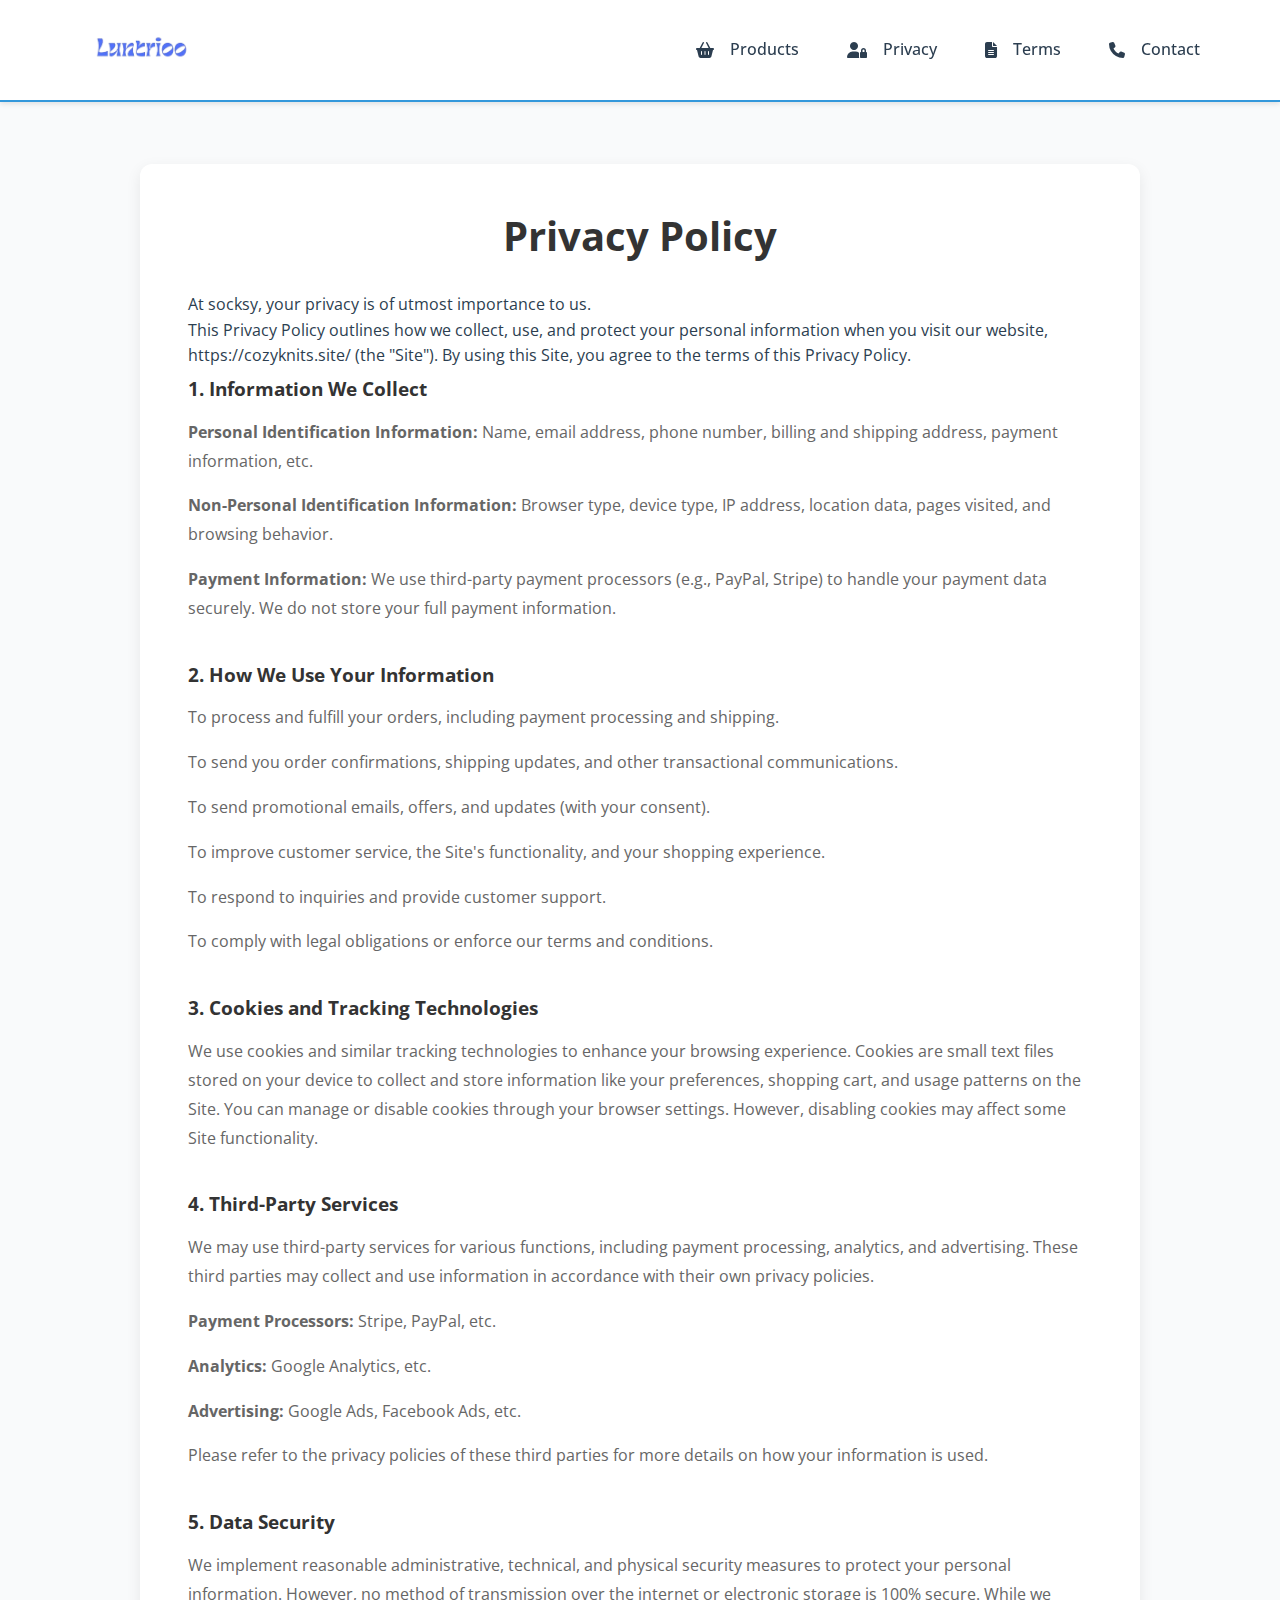
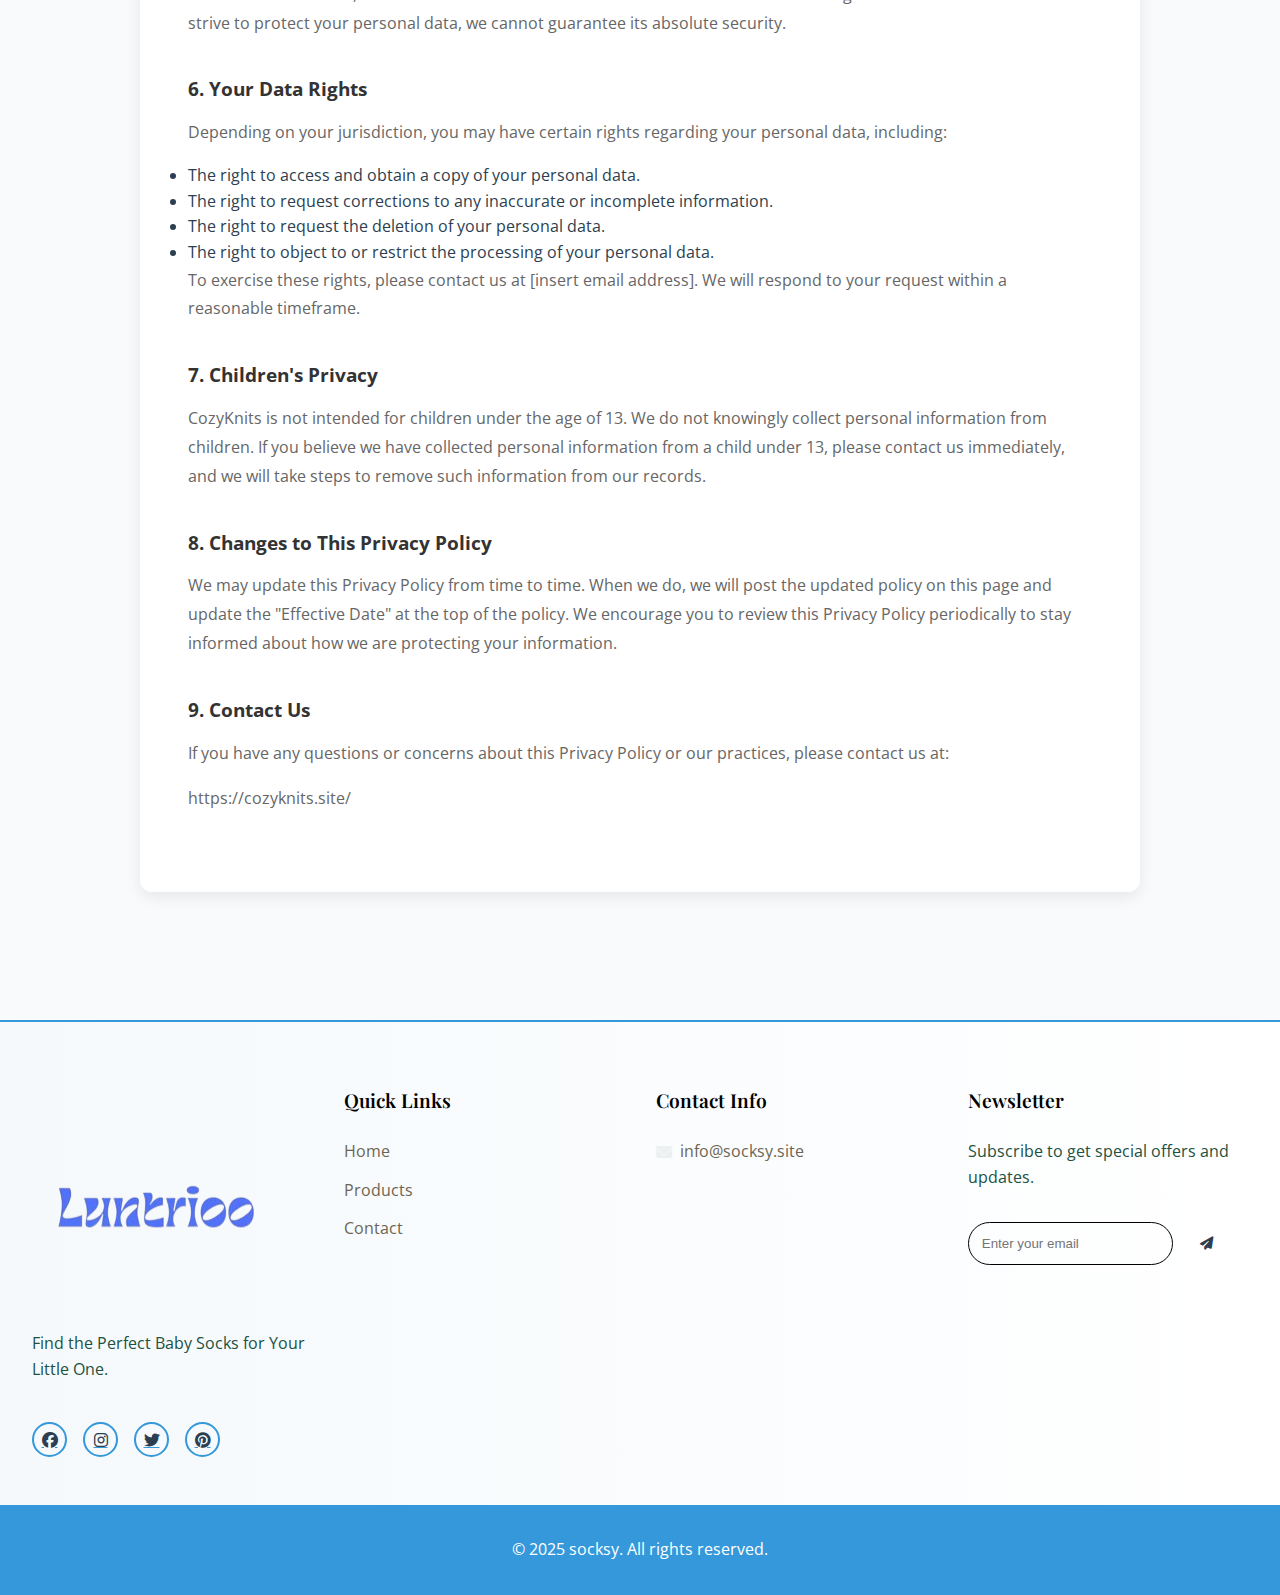
<file: privacy.html>
<!DOCTYPE html>
<html lang="en">
    <head>
        <meta charset="UTF-8">
        <meta name="viewport" content="width=device-width, initial-scale=1.0">
        <title>socksy - handbag Store</title>
        <!-- Favicon -->
        <link rel="icon" type="image/png" sizes="32x32" href="./assets/favicon.jpg">
        <link rel="icon" type="image/png" sizes="16x16" href="./assets/favicon.jpg">
        <link rel="apple-touch-icon" sizes="180x180" href="./assets/favicon.jpg">
        <link rel="manifest" href="./assets/site.webmanifest">
        <!-- Google Fonts -->
        <link rel="preconnect" href="https://fonts.googleapis.com">
        <link rel="preconnect" href="https://fonts.gstatic.com" crossorigin>
        <link href="https://fonts.googleapis.com/css2?family=Open+Sans:wght@300;400;500;600;700&display=swap" rel="stylesheet">
        <link href="https://fonts.googleapis.com/css2?family=Playfair+Display:wght@400;500;600;700&family=Poppins:wght@300;400;500;600&display=swap" rel="stylesheet">
        <!-- Font Awesome -->
        <link rel="stylesheet" href="https://cdnjs.cloudflare.com/ajax/libs/font-awesome/6.5.1/css/all.min.css">
        <!-- Custom CSS -->
        <link rel="stylesheet" href="styles.css">
    </head>
<body>
    <header>
        <nav>
          <div class="logo">
                <a href="index.html">
                    <img src="./assets/logo.jpg" alt="">
                </a>
            </div>
            <ul>
                <li><a href="index.html#products"><i class="fas fa-shopping-basket"></i> Products</a></li>
                <li><a href="privacy.html"><i class="fas fa-user-lock"></i> Privacy</a></li>
                <li><a href="terms.html"><i class="fas fa-file-alt"></i> Terms</a></li>
                <li><a href="contact.html"><i class="fas fa-phone"></i> Contact</a></li>
            </ul>
        </nav>
    </header>

    <main class="policy-page">
        <div class="policy-content">
            <h1>Privacy Policy</h1>
            <p>At socksy, your privacy is of utmost importance to us.</p>
            <p>This Privacy Policy outlines how we collect, use, and protect your personal information when you visit our website, https://cozyknits.site/ (the "Site"). By using this Site, you agree to the terms of this Privacy Policy.</p>
            
            <div class="policy-section">
                <h2>1. Information We Collect</h2>
                <p><strong>Personal Identification Information:</strong> Name, email address, phone number, billing and shipping address, payment information, etc.</p>
                <p><strong>Non-Personal Identification Information:</strong> Browser type, device type, IP address, location data, pages visited, and browsing behavior.</p>
                <p><strong>Payment Information:</strong> We use third-party payment processors (e.g., PayPal, Stripe) to handle your payment data securely. We do not store your full payment information.</p>
            </div>
    
            <div class="policy-section">
                <h2>2. How We Use Your Information</h2>
                <p>To process and fulfill your orders, including payment processing and shipping.</p>
                <p>To send you order confirmations, shipping updates, and other transactional communications.</p>
                <p>To send promotional emails, offers, and updates (with your consent).</p>
                <p>To improve customer service, the Site's functionality, and your shopping experience.</p>
                <p>To respond to inquiries and provide customer support.</p>
                <p>To comply with legal obligations or enforce our terms and conditions.</p>
            </div>
    
            <div class="policy-section">
                <h2>3. Cookies and Tracking Technologies</h2>
                <p>We use cookies and similar tracking technologies to enhance your browsing experience. Cookies are small text files stored on your device to collect and store information like your preferences, shopping cart, and usage patterns on the Site. You can manage or disable cookies through your browser settings. However, disabling cookies may affect some Site functionality.</p>
            </div>
    
            <div class="policy-section">
                <h2>4. Third-Party Services</h2>
                <p>We may use third-party services for various functions, including payment processing, analytics, and advertising. These third parties may collect and use information in accordance with their own privacy policies.</p>
                <p><strong>Payment Processors:</strong> Stripe, PayPal, etc.</p>
                <p><strong>Analytics:</strong> Google Analytics, etc.</p>
                <p><strong>Advertising:</strong> Google Ads, Facebook Ads, etc.</p>
                <p>Please refer to the privacy policies of these third parties for more details on how your information is used.</p>
            </div>
    
            <div class="policy-section">
                <h2>5. Data Security</h2>
                <p>We implement reasonable administrative, technical, and physical security measures to protect your personal information. However, no method of transmission over the internet or electronic storage is 100% secure. While we strive to protect your personal data, we cannot guarantee its absolute security.</p>
            </div>
    
            <div class="policy-section">
                <h2>6. Your Data Rights</h2>
                <p>Depending on your jurisdiction, you may have certain rights regarding your personal data, including:</p>
                <ul>
                    <li>The right to access and obtain a copy of your personal data.</li>
                    <li>The right to request corrections to any inaccurate or incomplete information.</li>
                    <li>The right to request the deletion of your personal data.</li>
                    <li>The right to object to or restrict the processing of your personal data.</li>
                </ul>
                <p>To exercise these rights, please contact us at [insert email address]. We will respond to your request within a reasonable timeframe.</p>
            </div>
    
            <div class="policy-section">
                <h2>7. Children's Privacy</h2>
                <p>CozyKnits is not intended for children under the age of 13. We do not knowingly collect personal information from children. If you believe we have collected personal information from a child under 13, please contact us immediately, and we will take steps to remove such information from our records.</p>
            </div>
    
            <div class="policy-section">
                <h2>8. Changes to This Privacy Policy</h2>
                <p>We may update this Privacy Policy from time to time. When we do, we will post the updated policy on this page and update the "Effective Date" at the top of the policy. We encourage you to review this Privacy Policy periodically to stay informed about how we are protecting your information.</p>
            </div>
    
            <div class="policy-section">
                <h2>9. Contact Us</h2>
                <p>If you have any questions or concerns about this Privacy Policy or our practices, please contact us at:</p>
                <p>https://cozyknits.site/</p>
            </div>
        </div>
    </main>
    

   
    <footer>
        <div class="footer-content">
            <div class="footer-section">
                <div class="logo">
                    <a href="index.html">
                        <img src="./assets/logo.jpg" alt="">
                    </a>
                </div>
                <p>Find the Perfect Baby Socks for Your Little One.</p>
                <div class="social-links">
                    <a href="#"><i class="fab fa-facebook"></i></a>
                    <a href="#"><i class="fab fa-instagram"></i></a>
                    <a href="#"><i class="fab fa-twitter"></i></a>
                    <a href="#"><i class="fab fa-pinterest"></i></a>
                </div>
            </div>
            <div class="footer-section">
                <h4>Quick Links</h4>
                <ul>
                    <li><a href="index.html">Home</a></li>
                    <li><a href="index.html#products">Products</a></li>
                    <li><a href="contact.html">Contact</a></li>
                </ul>
            </div>
            <div class="footer-section">
                <h4>Contact Info</h4>
                <ul class="contact-info">
                   
                    <li><i class="fas fa-envelope"></i> info@socksy.site</li>
                </ul>
            </div>
            <div class="footer-section">
                <h4>Newsletter</h4>
                <p>Subscribe to get special offers and updates.</p>
                <form class="newsletter-form">
                    <input type="email" placeholder="Enter your email" class="footer-input">
                    <button type="submit"><i class="fas fa-paper-plane"></i></button>
                </form>
            </div>
        </div>
        <div class="footer-bottom">
            <p>&copy; 2025 socksy. All rights reserved.</p>
        </div>
    </footer>

    <script src="script.js"></script>
</body>
</html>
</file>
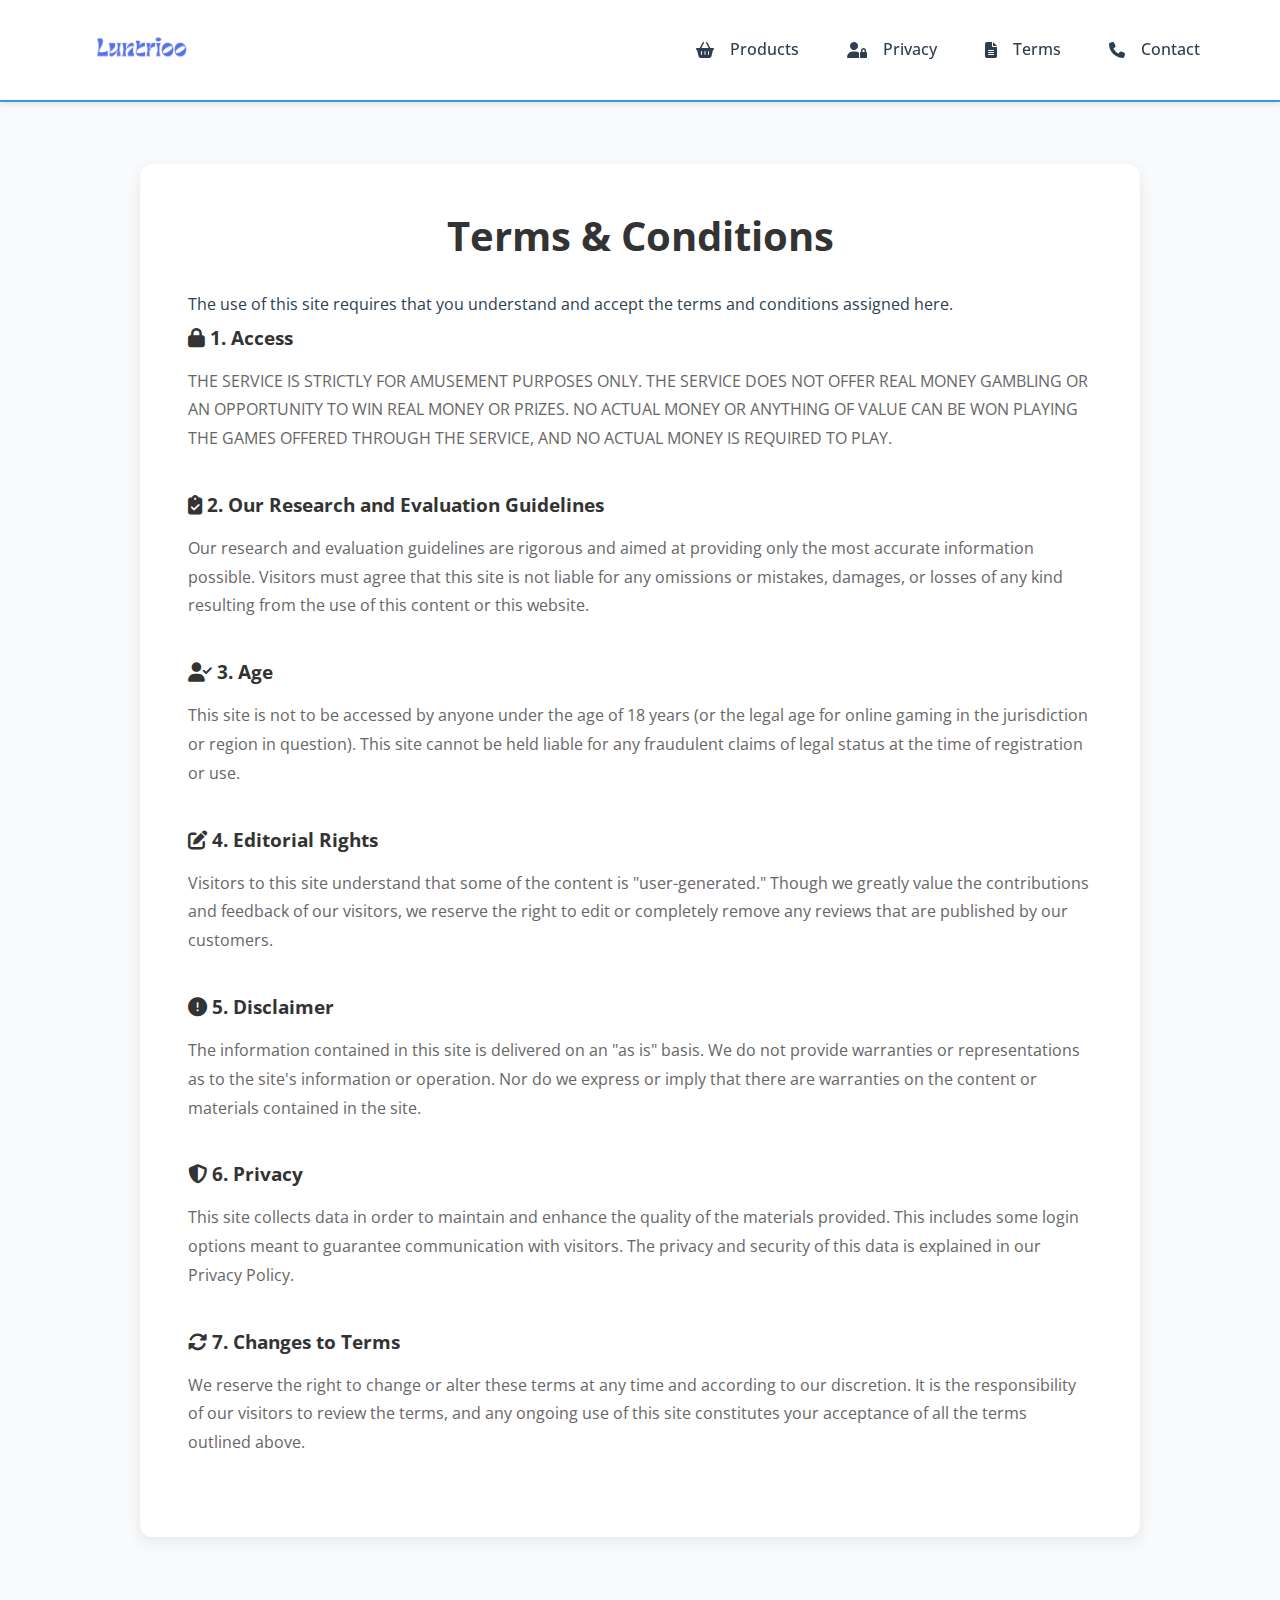
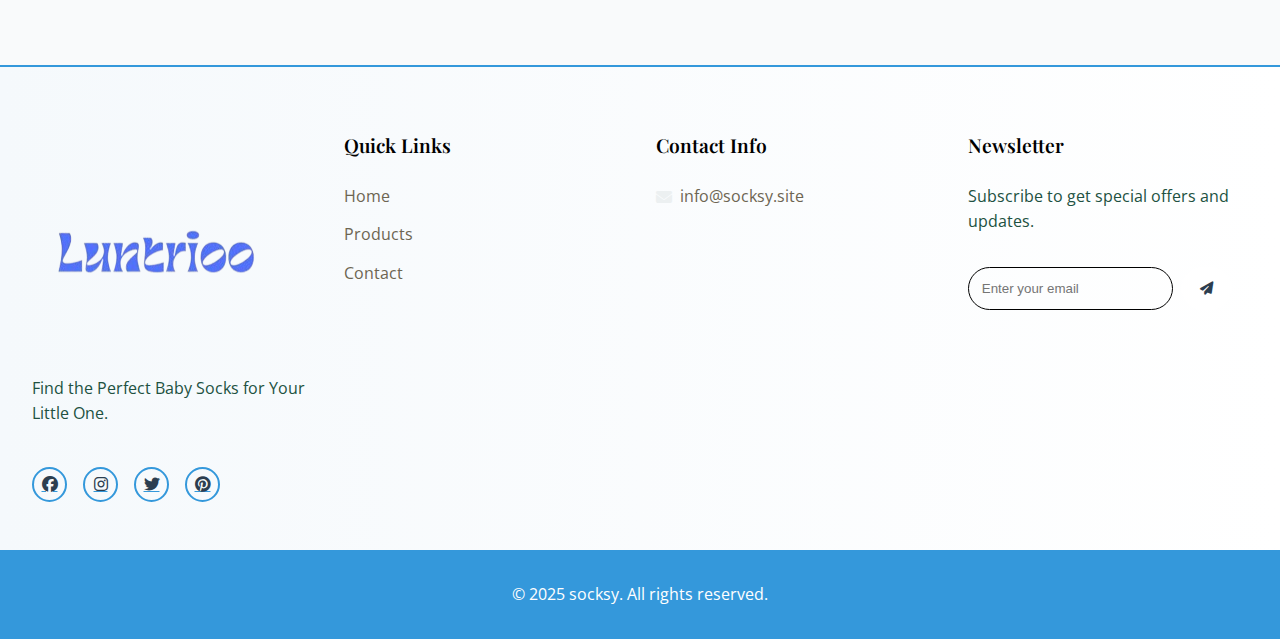
<file: terms.html>
<!DOCTYPE html>
<html lang="en">
    <head>
        <meta charset="UTF-8">
        <meta name="viewport" content="width=device-width, initial-scale=1.0">
        <title>socksy - handbag Store</title>
        <!-- Favicon -->
        <link rel="icon" type="image/png" sizes="32x32" href="./assets/favicon.jpg">
        <link rel="icon" type="image/png" sizes="16x16" href="./assets/favicon.jpg">
        <link rel="apple-touch-icon" sizes="180x180" href="./assets/favicon.jpg">
        <link rel="manifest" href="./assets/site.webmanifest">
        <!-- Google Fonts -->
        <link rel="preconnect" href="https://fonts.googleapis.com">
        <link rel="preconnect" href="https://fonts.gstatic.com" crossorigin>
        <link href="https://fonts.googleapis.com/css2?family=Open+Sans:wght@300;400;500;600;700&display=swap" rel="stylesheet">
        <link href="https://fonts.googleapis.com/css2?family=Playfair+Display:wght@400;500;600;700&family=Poppins:wght@300;400;500;600&display=swap" rel="stylesheet">
        <!-- Font Awesome -->
        <link rel="stylesheet" href="https://cdnjs.cloudflare.com/ajax/libs/font-awesome/6.5.1/css/all.min.css">
        <!-- Custom CSS -->
        <link rel="stylesheet" href="styles.css">
    </head>
<body>
    <header>
        <nav>
          <div class="logo">
                <a href="index.html">
                    <img src="./assets/logo.jpg" alt="">
                </a>
            </div>
            <ul>
                <li><a href="index.html#products"><i class="fas fa-shopping-basket"></i> Products</a></li>
                <li><a href="privacy.html"><i class="fas fa-user-lock"></i> Privacy</a></li>
                <li><a href="terms.html"><i class="fas fa-file-alt"></i> Terms</a></li>
                <li><a href="contact.html"><i class="fas fa-phone"></i> Contact</a></li>
            </ul>
        </nav>
    </header>
    <main class="policy-page">
        <div class="policy-content">
            <h1>Terms & Conditions</h1>
            <p class="policy-intro">The use of this site requires that you understand and accept the terms and conditions assigned here.</p>
            
            <div class="policy-section">
                <h2><i class="fas fa-lock"></i> 1. Access</h2>
                <p>THE SERVICE IS STRICTLY FOR AMUSEMENT PURPOSES ONLY. THE SERVICE DOES NOT OFFER REAL MONEY GAMBLING OR AN OPPORTUNITY TO WIN REAL MONEY OR PRIZES. NO ACTUAL MONEY OR ANYTHING OF VALUE CAN BE WON PLAYING THE GAMES OFFERED THROUGH THE SERVICE, AND NO ACTUAL MONEY IS REQUIRED TO PLAY.</p>
            </div>

            <div class="policy-section">
                <h2><i class="fas fa-clipboard-check"></i> 2. Our Research and Evaluation Guidelines</h2>
                <p>Our research and evaluation guidelines are rigorous and aimed at providing only the most accurate information possible. Visitors must agree that this site is not liable for any omissions or mistakes, damages, or losses of any kind resulting from the use of this content or this website.</p>
            </div>

            <div class="policy-section">
                <h2><i class="fas fa-user-check"></i> 3. Age</h2>
                <p>This site is not to be accessed by anyone under the age of 18 years (or the legal age for online gaming in the jurisdiction or region in question). This site cannot be held liable for any fraudulent claims of legal status at the time of registration or use.</p>
            </div>

            <div class="policy-section">
                <h2><i class="fas fa-edit"></i> 4. Editorial Rights</h2>
                <p>Visitors to this site understand that some of the content is "user-generated." Though we greatly value the contributions and feedback of our visitors, we reserve the right to edit or completely remove any reviews that are published by our customers.</p>
            </div>

            <div class="policy-section">
                <h2><i class="fas fa-exclamation-circle"></i> 5. Disclaimer</h2>
                <p>The information contained in this site is delivered on an "as is" basis. We do not provide warranties or representations as to the site's information or operation. Nor do we express or imply that there are warranties on the content or materials contained in the site.</p>
            </div>

            <div class="policy-section">
                <h2><i class="fas fa-shield-alt"></i> 6. Privacy</h2>
                <p>This site collects data in order to maintain and enhance the quality of the materials provided. This includes some login options meant to guarantee communication with visitors. The privacy and security of this data is explained in our Privacy Policy.</p>
            </div>

            <div class="policy-section">
                <h2><i class="fas fa-sync-alt"></i> 7. Changes to Terms</h2>
                <p>We reserve the right to change or alter these terms at any time and according to our discretion. It is the responsibility of our visitors to review the terms, and any ongoing use of this site constitutes your acceptance of all the terms outlined above.</p>
            </div>
        </div>
    </main>

  
    <footer>
        <div class="footer-content">
            <div class="footer-section">
                <div class="logo">
                    <a href="index.html">
                        <img src="./assets/logo.jpg" alt="">
                    </a>
                </div>
                <p>Find the Perfect Baby Socks for Your Little One.</p>
                <div class="social-links">
                    <a href="#"><i class="fab fa-facebook"></i></a>
                    <a href="#"><i class="fab fa-instagram"></i></a>
                    <a href="#"><i class="fab fa-twitter"></i></a>
                    <a href="#"><i class="fab fa-pinterest"></i></a>
                </div>
            </div>
            <div class="footer-section">
                <h4>Quick Links</h4>
                <ul>
                    <li><a href="index.html">Home</a></li>
                    <li><a href="index.html#products">Products</a></li>
                    <li><a href="contact.html">Contact</a></li>
                </ul>
            </div>
            <div class="footer-section">
                <h4>Contact Info</h4>
                <ul class="contact-info">
                   
                    <li><i class="fas fa-envelope"></i> info@socksy.site</li>
                </ul>
            </div>
            <div class="footer-section">
                <h4>Newsletter</h4>
                <p>Subscribe to get special offers and updates.</p>
                <form class="newsletter-form">
                    <input type="email" placeholder="Enter your email" class="footer-input">
                    <button type="submit"><i class="fas fa-paper-plane"></i></button>
                </form>
            </div>
        </div>
        <div class="footer-bottom">
            <p>&copy; 2025 socksy. All rights reserved.</p>
        </div>
    </footer>

    <script src="script.js"></script>
</body>
</html>
</file>
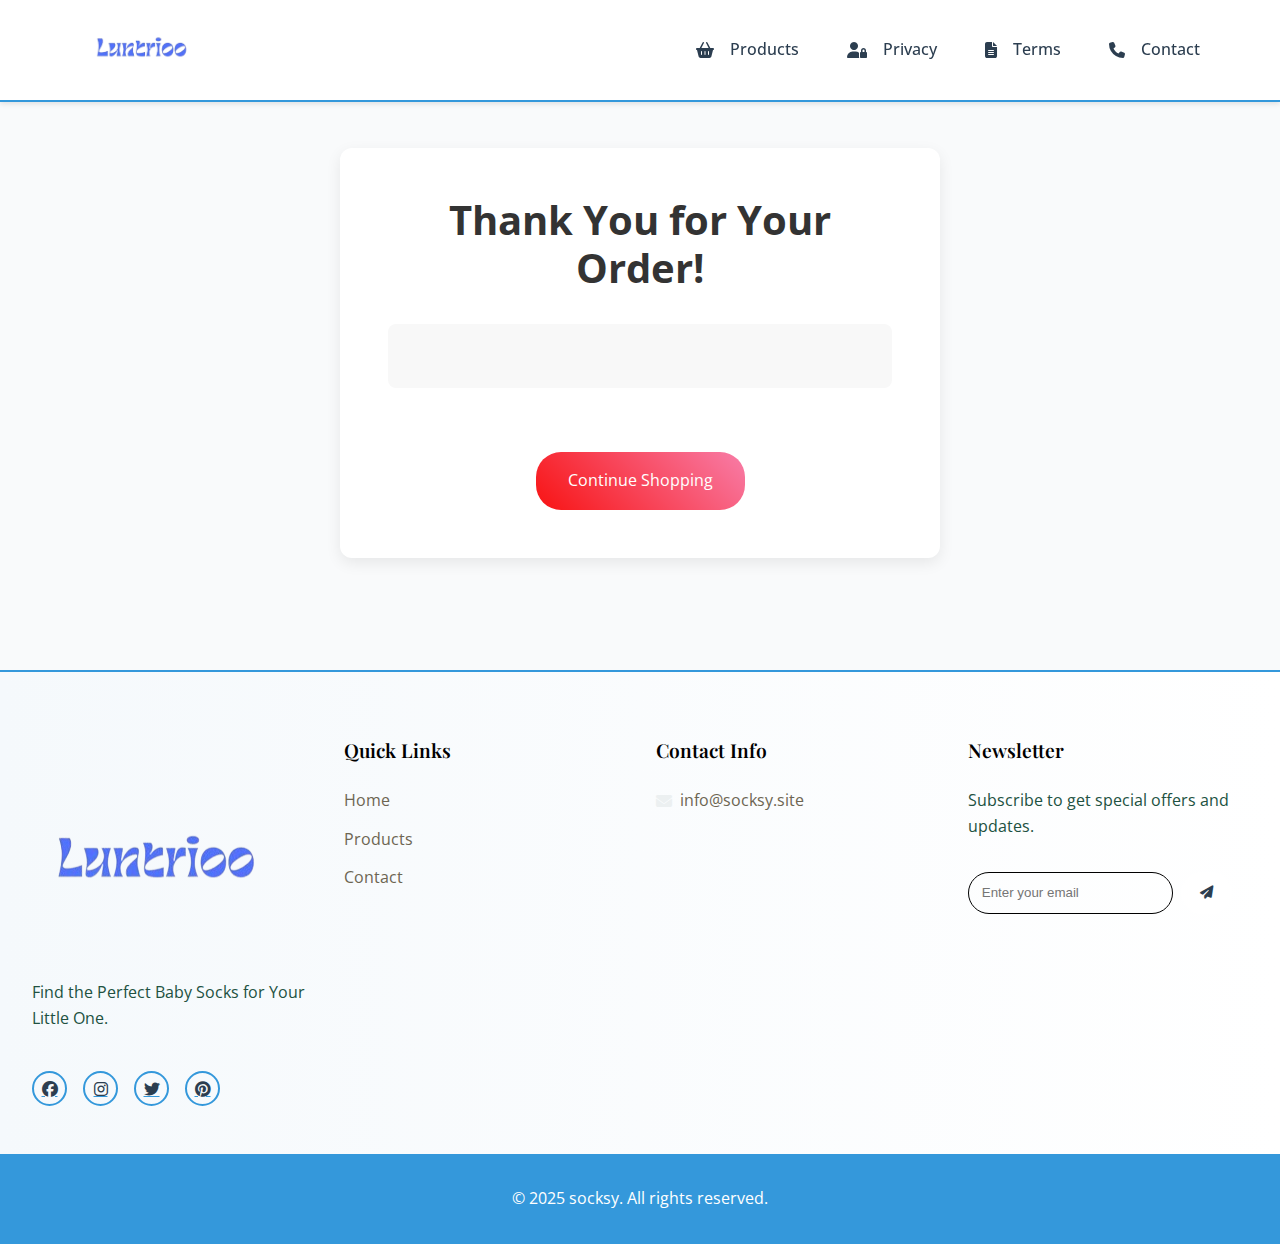
<file: thank-you.html>
<!DOCTYPE html>
<html lang="en">
    <head>
        <meta charset="UTF-8">
        <meta name="viewport" content="width=device-width, initial-scale=1.0">
        <title>socksy - handbag Store</title>
        <!-- Favicon -->
        <link rel="icon" type="image/png" sizes="32x32" href="./assets/favicon.jpg">
        <link rel="icon" type="image/png" sizes="16x16" href="./assets/favicon.jpg">
        <link rel="apple-touch-icon" sizes="180x180" href="./assets/favicon.jpg">
        <link rel="manifest" href="./assets/site.webmanifest">
        <!-- Google Fonts -->
        <link rel="preconnect" href="https://fonts.googleapis.com">
        <link rel="preconnect" href="https://fonts.gstatic.com" crossorigin>
        <link href="https://fonts.googleapis.com/css2?family=Open+Sans:wght@300;400;500;600;700&display=swap" rel="stylesheet">
        <link href="https://fonts.googleapis.com/css2?family=Playfair+Display:wght@400;500;600;700&family=Poppins:wght@300;400;500;600&display=swap" rel="stylesheet">
        <!-- Font Awesome -->
        <link rel="stylesheet" href="https://cdnjs.cloudflare.com/ajax/libs/font-awesome/6.5.1/css/all.min.css">
        <!-- Custom CSS -->
        <link rel="stylesheet" href="styles.css">
    </head>
<body>
    <header>
        <nav>
          <div class="logo">
                <a href="index.html">
                    <img src="./assets/logo.jpg" alt="">
                </a>
            </div>
            <ul>
                <li><a href="index.html#products"><i class="fas fa-shopping-basket"></i> Products</a></li>
                <li><a href="privacy.html"><i class="fas fa-user-lock"></i> Privacy</a></li>
                <li><a href="terms.html"><i class="fas fa-file-alt"></i> Terms</a></li>
                <li><a href="contact.html"><i class="fas fa-phone"></i> Contact</a></li>
            </ul>
        </nav>
    </header>

    <main class="thank-you">
        <div class="thank-you-content">
            <h1>Thank You for Your Order!</h1>
            <div id="orderDetails"></div>
            <a href="index.html" class="continue-shopping">Continue Shopping</a>
        </div>
    </main>
    <footer>
        <div class="footer-content">
            <div class="footer-section">
                <div class="logo">
                    <a href="index.html">
                        <img src="./assets/logo.jpg" alt="">
                    </a>
                </div>
                <p>Find the Perfect Baby Socks for Your Little One.</p>
                <div class="social-links">
                    <a href="#"><i class="fab fa-facebook"></i></a>
                    <a href="#"><i class="fab fa-instagram"></i></a>
                    <a href="#"><i class="fab fa-twitter"></i></a>
                    <a href="#"><i class="fab fa-pinterest"></i></a>
                </div>
            </div>
            <div class="footer-section">
                <h4>Quick Links</h4>
                <ul>
                    <li><a href="index.html">Home</a></li>
                    <li><a href="index.html#products">Products</a></li>
                    <li><a href="contact.html">Contact</a></li>
                </ul>
            </div>
            <div class="footer-section">
                <h4>Contact Info</h4>
                <ul class="contact-info">
                   
                    <li><i class="fas fa-envelope"></i> info@socksy.site</li>
                </ul>
            </div>
            <div class="footer-section">
                <h4>Newsletter</h4>
                <p>Subscribe to get special offers and updates.</p>
                <form class="newsletter-form">
                    <input type="email" placeholder="Enter your email" class="footer-input">
                    <button type="submit"><i class="fas fa-paper-plane"></i></button>
                </form>
            </div>
        </div>
        <div class="footer-bottom">
            <p>&copy; 2025 socksy. All rights reserved.</p>
        </div>
    </footer>

    <script>
        // Display order details
        const order = JSON.parse(localStorage.getItem('lastOrder'));
        if (order) {
            document.getElementById('orderDetails').innerHTML = `
                <h3><strong>Order Details</strong></h3>
                <p><strong>Product:</strong> ${order.product}</p>
                <p><strong>Price:</strong> $${order.price}</p>
                <p><strong>Date:</strong> ${new Date(order.date).toLocaleString()}</p>
            `;
        }
    </script>
</body>
</html>
</file>
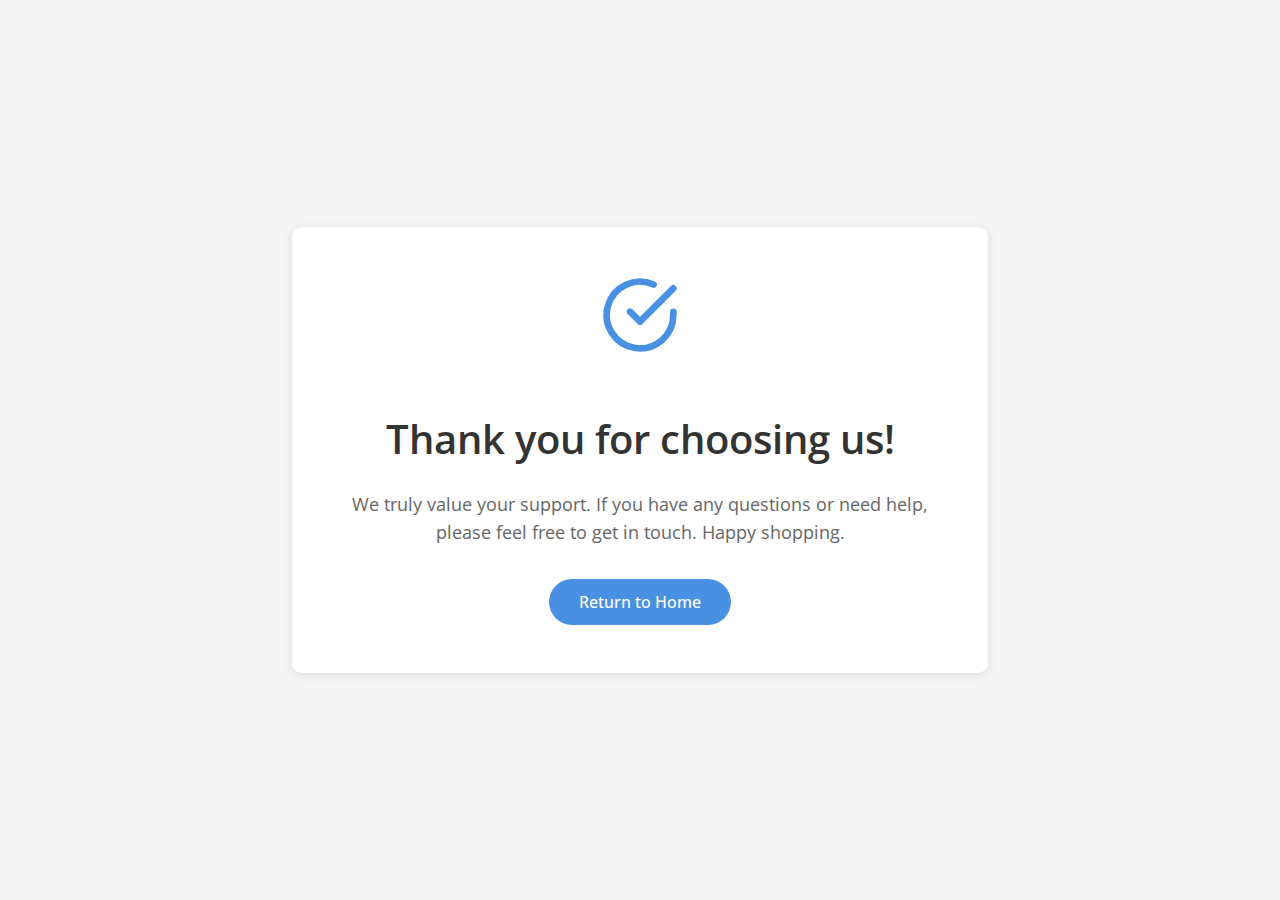
<file: thankyou.html>
<!DOCTYPE html>
<html lang="en">
<head>
    <meta charset="UTF-8">
    <meta name="viewport" content="width=device-width, initial-scale=1.0">
    <title>Thank You - Socksy</title>
    <link href="https://fonts.googleapis.com/css2?family=Open+Sans:wght@300;400;500;600;700&display=swap" rel="stylesheet">
    <style>
        body {
            margin: 0;
            padding: 0;
            min-height: 100vh;
            display: flex;
            justify-content: center;
            align-items: center;
            font-family: 'Open Sans', sans-serif;
            background-color: #f5f5f5;
        }

        .thank-you-container {
            text-align: center;
            background-color: white;
            padding: 3rem;
            border-radius: 10px;
            box-shadow: 0 2px 10px rgba(0, 0, 0, 0.1);
            max-width: 600px;
            margin: 20px;
        }

        .icon {
            width: 80px;
            height: 80px;
            margin-bottom: 1.5rem;
        }

        h1 {
            color: #333;
            font-size: 2.5rem;
            margin-bottom: 1.5rem;
            font-weight: 600;
        }

        p {
            color: #666;
            font-size: 1.1rem;
            line-height: 1.6;
            margin-bottom: 2rem;
        }

        .home-button {
            display: inline-block;
            padding: 12px 30px;
            background-color: #4a90e2;
            color: white;
            text-decoration: none;
            border-radius: 25px;
            font-weight: 500;
            transition: background-color 0.3s ease;
        }

        .home-button:hover {
            background-color: #357abd;
        }
    </style>
</head>
<body>
    <div class="thank-you-container">
        <svg class="icon" viewBox="0 0 24 24" fill="none" stroke="#4a90e2" stroke-width="2" stroke-linecap="round" stroke-linejoin="round">
            <path d="M22 11.08V12a10 10 0 1 1-5.93-9.14"></path>
            <polyline points="22 4 12 14.01 9 11.01"></polyline>
        </svg>
        <h1>Thank you for choosing us!</h1>
        <p>We truly value your support. If you have any questions or need help, please feel free to get in touch. Happy shopping.</p>
        <a href="index.html" class="home-button">Return to Home</a>
    </div>
</body>
</html>
</file>
<file: styles.css>
:root {
    --primary-color: #2C3E50;      /* Deep navy blue */
    --primary-dark: #1a252f;       /* Darker navy for hover */
    --secondary-color: #E67E22;    /* Warm orange accent */
    --accent-color: #ECF0F1;       /* Light gray accent */
    --text-primary: #2C3E50;       /* Navy for text */
    --text-secondary: #7F8C8D;     /* Medium gray for secondary text */
    --background-light: #F9FAFB;   /* Very light gray background */
    --background-off: #ECF0F1;     /* Off-white/gray background */
    --error-color: #E74C3C;        /* Coral red for errors */
    --success-color: #27AE60;  
}

footer i {
    color: var(--text-primary); /* Set default icon color */
    transition: color 0.3s ease; /* Smooth transition on hover */
}

footer i:hover {
    color: var(--background-light); /* Change icon color on hover */
}

.footer-input {
    color: black;
}

.footer-b{
    background-color:#3498db ;
}


* {
    margin: 0;
    padding: 0;
    box-sizing: border-box;
}

html {
    scroll-behavior: smooth;
    overflow-x: hidden;
    max-width: 100%;
    width: 100%;
}

body {
    font-family: 'Canva Sans', 'Open Sans', sans-serif;
    line-height: 1.6;
    color: var(--text-primary);
    background-color: var(--background-light);
    overflow-x: hidden;
    width: 100%;
    position: relative;
}

header {
    background-color: rgba(255, 255, 255, 0.98);
    box-shadow: 0 2px 5px rgba(0,0,0,0.1);
    position: fixed;
    width: 100%;
    top: 0;
    z-index: 1000;
    z-index: 1000;
    transition: all 0.3s ease;
    border-bottom: 2px solid #3498db;
}

header:hover {
    background: rgba(255, 255, 255, 1);
}

nav {
    display: flex;
    justify-content: space-between;
    align-items: center;
    padding: 0rem 5%;
    max-width: 1440px;
    margin: 0 auto;
    height: 100px;
    transition: all 0.3s ease;
}

header .logo {
    display: flex;
    align-items: center;
}

header .logo img {
    width: 150px;  /* Adjust size for header */
    height: 118px;
    object-fit: contain;
    border-radius: 50%;  /* Makes the container circular */
    padding: 5px;
    transition: transform 0.3s ease;  /* Smooth hover effect */
}

header .logo img:hover {
    transform: scale(1.1);  /* Slight grow effect on hover */
}


nav ul {
    display: flex;
    list-style: none;
    gap: 1rem;
    align-items: center;
}

nav ul li a {
    text-decoration: none;
    color: var(--text-primary);
    padding: 0.5rem 1rem;
    font-family: 'Canva Sans', 'Open Sans', sans-serif;
    font-weight: 500;
    transition: color 0.3s ease;
    border-radius: 25px;
    display: flex;
    align-items: center;
    gap: 0.5rem;
}

nav ul li a:hover {
    color: var(--secondary-color);
    background: rgba(230, 126, 34, 0.1);
    transform: translateY(-2px);
}

nav ul li a i {
    margin-right: 0.5rem;
}

nav ul li a::after {
    content: '';
    position: absolute;
    bottom: -2px;
    left: 50%;
    transform: translateX(-50%);
    width: 0;
    height: 2px;
    background: rgb(244, 104, 153);
    transition: width 0.3s ease;
}


main {
    margin-top: 100px;
    padding-top: 2.5rem;
    max-width: 1200px;
    margin-left: auto;
    margin-right: auto;
}

.home-product-header{
    text-align: center;
    padding: 3rem 0 2rem 0;
}
.home-product-header h2{
    font-family: 'Canva Sans', 'Open Sans', sans-serif;
    font-size: 2.4rem;
    font-weight: 700;
    color: var(--primary-color);
    margin-bottom: 1rem;
}

.products-grid {
    display: grid;
    grid-template-columns: repeat(auto-fit, minmax(300px, 1fr));
    gap: 2.5rem;
    padding: 3rem 0;
}

.product-card {
    background: var(--background-light);
    border: 2px solid black;
    border-radius: 12px;
    box-shadow: 0 2px 10px rgba(0, 0, 0, 0.05);
    padding: 1.5rem;
    text-align: center;
    cursor: pointer;
    transition: all 0.3s ease;
    position: relative;
    overflow: hidden;
    display: flex;
    flex-direction: column;
    min-height: 500px; /* Add minimum height to ensure consistent card sizes */
}

.product-card:hover {
    transform: translateY(-8px);
    box-shadow: 0 8px 25px rgba(0,0,0,0.1);
}

.product-card img {
    width: 100%;
    height: 350px;
    object-fit: cover;
    border-radius: 8px;
    margin-bottom: 1rem;
}

.product-card h3 {
    font-family: 'Canva Sans', 'Open Sans', sans-serif;
    font-size: 1.25rem;
    font-weight: 600;
    color: #333;
    margin: 1rem 0;
}

.product-card p.price {
    font-family: 'Canva Sans', 'Open Sans', sans-serif;
    font-weight: 600;
    color: black;
    font-size: 1.2rem;
    margin: 0.5rem 0;
}

.product-card .product-description {
    flex-grow: 1; /* Allow description to take up remaining space */
    margin-bottom: 1rem; /* Add margin to prevent overlap with button */
}

.product-card .view-details,
.product-card .add-to-cart {
    background: linear-gradient(45deg, var(--primary-color), var(--secondary-color)); 
    color: white;
    border: none;
    padding: 0.8rem 1.5rem;
    border-radius: 25px;
    font-weight: 500;
    transition: all 0.3s ease;
    width: 80%;
    margin: 1rem auto 0;
    font-family: 'Canva Sans', 'Open Sans', sans-serif;
    position: relative; /* Change from absolute to relative positioning */
    bottom: auto; /* Remove absolute positioning */
}


.product-card .view-details:hover,
.product-card .add-to-cart:hover {
    background: linear-gradient(30deg, rgb(248, 125, 168), rgb(248, 19, 19));
    transform: scale(1.05);
}
.view-details:hover {
    background: #3498db;
    transform: scale(1.05);
    color: white;
}
 
.product-detail {
    display: grid;
    grid-template-columns: 1fr 1fr;
    gap: 3rem;
    padding: 2rem;
    background: white;
    border-radius: 12px;
    box-shadow: 0 2px 10px rgb(126, 169, 255);
    margin-top: 2rem;
    padding-bottom: 70px;
    max-width: 1440px;
}

.product-image img {
    width: 100%;
    height: 600px;
    object-fit: cover;
    border-radius: 12px;
}

.product-info {
    display: flex;
    flex-direction: column;
    min-height: 100%;  /* Take up full height */
    position: relative; /* Add padding at bottom to prevent button overlap */
}

.product-info h1 {
    font-family: 'Canva Sans', 'Open Sans', sans-serif;
    font-size: 2.5rem;
    font-weight: 700;
    color: black;
    margin-top: 20px;
    margin-bottom: 1rem;
    line-height: 1.2;
}

.product-info .price {
    font-size: 2rem;
    color: var(--primary-color);
    margin: 1.5rem 0;
}

.product-info .description {
    font-family: 'Canva Sans', 'Open Sans', sans-serif;
    font-weight: 400;
    font-size: 1.1rem;
    line-height: 1.8;
    color: var(--text-secondary);
    margin-bottom: 2rem;
}

.add-to-cart {
    background-color: #3498db;;
    color: white;
    border: none;
    border-radius: 30px;
    font-size: 1.1rem;
    font-weight: 600;
    cursor: pointer;
    transition: all 0.3s ease;
    width: 95%;
    font-family: 'Canva Sans', 'Open Sans', sans-serif;
    padding: 1rem;
    margin-top: 1.5rem;
    bottom: 0;          /* Stick to bottom */
    left: 0;            /* Align with left edge */
}

.add-to-cart:hover {
    background-color:rgb(0, 153, 255);;
    transform: scale(1.02);
}

.thank-you {
    text-align: center;
    padding: 3rem;
}

.thank-you-content {
    background: white;
    padding: 3rem;
    border-radius: 12px;
    box-shadow: 0 5px 15px rgba(0,0,0,0.08);
    max-width: 600px;
    margin: 0 auto;
}

.thank-you h1 {
    color: #333;
    margin-bottom: 2rem;
}

#orderDetails {
    background: #f8f8f8;
    padding: 2rem;
    border-radius: 8px;
    margin: 2rem 0;
}

#orderDetails p {
    margin: 0.8rem 0;
    font-size: 1.1rem;
    color: #444;
}

.continue-shopping {
    display: inline-block;
    background: linear-gradient(45deg, rgb(248, 19, 19), rgb(248, 125, 168));
    color: white;
    text-decoration: none;
    padding: 1rem 2rem;
    border-radius: 25px;
    margin-top: 2rem;
    transition: all 0.3s ease;
}

.continue-shopping:hover {
    background: linear-gradient(45deg, rgb(248, 125, 168), rgb(248, 19, 19));
    transform: scale(1.05);
}

footer {
    background: linear-gradient(to right, #f8f9fa, #fff);
    color: #fff;
    padding: 4rem 0 0 0;
    margin-top: 4rem;
    border-top: 2px solid var(--secondary-color); /* Top border with primary color */

}

.footer-content {
    max-width: 1440px;
    margin: 0 auto;
    display: grid;
    grid-template-columns: repeat(auto-fit, minmax(250px, 1fr));
    gap: 2rem;
    padding: 0 2rem;
}

.footer-section {
    display: flex;
    flex-direction: column;
    align-items: flex-start;
}

.footer-logo {
    max-width: 120px;
    margin-bottom: 1rem;
}
.footer-section h4 {
    font-family: 'Playfair Display', serif;
    font-weight: 600;
    font-size: 1.2rem;
    margin-bottom: 1.5rem;
    color: #000000;
}

.footer-section p {
    color:rgb(33, 81, 65);
    margin-bottom: 1rem;
    line-height: 1.6;
}

.social-links {
    display: flex;
    gap: 1rem;
    margin-top: 1.5rem;
}

.social-links a {
    color: var(--secondary-color);
    border: 2px solid var(--secondary-color);
    background: rgba(255,255,255,0.1);
    width: 35px;
    height: 35px;
    border-radius: 50%;
    display: flex;
    align-items: center;
    justify-content: center;
    transition: all 0.3s ease;
}

.social-links a:hover {
    background: var(--secondary-color);
    transform: translateY(-3px);
}

.footer-section ul {
    list-style: none;
}

.footer-section ul li {
    margin-bottom: 0.8rem;
}

.footer-section ul li a {
    color:rgb(109, 101, 82);
    text-decoration: none;
    transition: color 0.3s ease;
}

.footer-section ul li a:hover {
    color: rgb(244, 104, 153);
}

.contact-info li {
    display: flex;
    align-items: center;
    gap: 0.5rem;
    color: rgb(109, 101, 82);
}

.contact-info li i {
    color: var(--accent-color);
}

.newsletter-form {
    display: flex;
    gap: 0.5rem;
    margin-top: 1rem;
}

.newsletter-form input {
    flex: 1;
    padding: 0.8rem;
    border: 1px solid black;
    border-radius: 25px;
    background: rgba(255, 255, 255, 0.1);
    color: #fff;
}



.newsletter-form button {
    background: white;
    border: none;
    color: #fff;
    padding: 0.8rem 1.2rem;
    border-radius: 25px;
    cursor: pointer;
    transition: all 0.3s ease;
}

.newsletter-form button:hover {
    background: rgb(244, 104, 153);
    color: white;
    transform: translateY(-2px);
}

.footer-bottom {
    text-align: center;
    padding: 2rem;
    margin-top: 3rem;
    background: #3498db;
}

.product-badge {
    position: absolute;
    top: 1rem;
    right: 1rem;
    background: var(--secondary-color);
    color: white;
    padding: 0.5rem 1rem;
    border-radius: 20px;
    font-size: 0.9rem;
    font-weight: 500;
    z-index: 1;
}

.product-card .price i {
    margin-right: 0.5rem;
}

.product-meta {
    display: flex;
    gap: 2rem;
    margin: 1.5rem 0;
}

.product-meta span {
    display: flex;
    align-items: center;
    gap: 0.5rem;
    color: #666;
    font-size: 0.9rem;
}

.product-meta i {
    color: var(--primary-color);
}

.description i.fa-star {
    color: var(--secondary-color);
    margin-right: 0.5rem;
}

.description i.fa-check {
    color: #28a745;
    margin-right: 0.5rem;
}

.view-details i, .add-to-cart i {
    margin-left: 0.5rem;
    transition: transform 0.3s ease;
}

.view-details:hover i, .add-to-cart:hover i {
    transform: translateX(5px);
}

.thank-you-content i {
    font-size: 3rem;
    color: #28a745;
    margin-bottom: 1rem;
}

#orderDetails i {
    margin-right: 0.5rem;
    color: var(--secondary-color);
}

.continue-shopping i {
    margin-left: 0.5rem;
}

/* Contact Page Styles */
.contact-page {
    padding: 4rem 2rem;
}

.contact-header {
    text-align: center;
    max-width: 700px;
    margin: 0 auto 4rem auto;
}

.contact-header h1 {
    font-family: 'Playfair Display', serif;
    font-weight: 700;
    font-size: 2.5rem;
    margin-bottom: 1rem;
    color: #333;
}

.contact-container {
    max-width: 1440px;
    margin: 0 auto;
    display: grid;
    grid-template-columns: 1fr 2fr;
    gap: 3rem;
}

.contact-info-section {
    display: grid;
    gap: 2rem;
}

.contact-card {
    background: #fff;
    padding: 2rem;
    border-radius: 12px;
    display: flex;
    flex-direction: column;
    align-items: center;
    justify-content: center;
    box-shadow: 0 5px 15px rgba(0,0,0,0.08);
    text-align: center;
    content: center;
}

.contact-card i {
    font-size: 2rem;
    color: var(--primary-color);
    margin-bottom: 1rem;
}

.contact-card h3 {
    font-family: 'Playfair Display', serif;
    margin-bottom: 1rem;
    color: #333;
}

.contact-form {
    background: #fff;
    padding: 3rem;
    border-radius: 12px;
    box-shadow: 0 5px 15px rgba(0,0,0,0.08);
}

.form-group {
    margin-bottom: 1.5rem;
}

.form-group label {
    display: block;
    margin-bottom: 0.5rem;
    color: #333;
    font-weight: 500;
    font-family: 'Poppins', sans-serif;
}

.form-group input,
.form-group textarea {
    width: 100%;
    padding: 0.8rem;
    border: 1px solid #ddd;
    border-radius: 8px;
    font-family: 'Poppins', sans-serif;
}

.form-group textarea {
    resize: vertical;
}

.submit-btn {
    background: linear-gradient(45deg, rgb(248, 19, 19), rgb(248, 125, 168));
    color: white;
    border: none;
    padding: 1rem 2rem;
    border-radius: 30px;
    font-size: 1.1rem;
    font-weight: 600;
    cursor: pointer;
    transition: all 0.3s ease;
    width: 100%;
    display: flex;
    align-items: center;
    justify-content: center;
    gap: 0.5rem;
    font-family: 'Poppins', sans-serif;
}

.submit-btn:hover {
    background: linear-gradient(45deg, rgb(248, 125, 168), rgb(248, 19, 19));
    transform: translateY(-2px);
}

/* Responsive Design */
@media (max-width: 768px) {

    .product-detail {
        margin-top: 60px;
    }
    .contact-container {
        grid-template-columns: 1fr;
    }
    
    .footer-content {
        grid-template-columns: 1fr;
        text-align: center;
    }
    
    .social-links {
        justify-content: center;
    }
    
    .contact-info li {
        justify-content: center;
    }
} 

/* Products Page Specific Styles */
.products-page {
    padding: 2rem 5%;
}

.products-header {
    text-align: center;
    margin: 2rem 0 3rem;
}

.products-header h1 {
    font-family: 'Playfair Display', serif;
    font-weight: 700;
    font-size: 2.5rem;
    color: #333;
    margin-bottom: 1rem;
}

.products-filters {
    margin-bottom: 3rem;
    display: flex;
    flex-wrap: wrap;
    gap: 1rem;
    justify-content: space-between;
    align-items: center;
}

.search-bar {
    display: flex;
    gap: 0.5rem;
    flex: 1;
    max-width: 400px;
}

.search-bar input {
    flex: 1;
    padding: 0.8rem;
    border: 1px solid #ddd;
    border-radius: 25px;
    font-family: 'Poppins', sans-serif;
}

.search-bar button {
    background: var(--primary-color);
    color: white;
    border: none;
    padding: 0.8rem 1.2rem;
    border-radius: 25px;
    cursor: pointer;
    transition: all 0.3s ease;
}

.filter-options {
    display: flex;
    gap: 1rem;
    flex-wrap: wrap;
}

.filter-options select {
    padding: 0.8rem 1.5rem;
    border: 1px solid #ddd;
    border-radius: 25px;
    font-family: 'Poppins', sans-serif;
    cursor: pointer;
}

.products-grid.extended {
    grid-template-columns: repeat(auto-fit, minmax(300px, 1fr));
    gap: 2rem;
    padding: 2rem 0;
}

.products-grid.extended .product-card {
    display: flex;
    flex-direction: column;
    height: 100%;
    padding: 1rem;
    background: #fff;
    border-radius: 12px;
    box-shadow: 0 5px 15px rgba(0,0,0,0.08);
    transition: all 0.3s ease;
}

.products-grid.extended .product-card:hover {
    transform: translateY(-5px);
    box-shadow: 0 8px 25px rgba(0,0,0,0.1);
}

.products-grid.extended .product-card img {
    width: 100%;
    height: 300px;
    object-fit: cover;
    border-radius: 8px;
    margin-bottom: 1rem;
}

.products-grid.extended .product-info {
    display: flex;
    flex-direction: column;
    flex-grow: 1;
    padding: 1rem 0;
}

.products-grid.extended .product-info h3 {
    font-family: 'Playfair Display', serif;
    font-size: 1.25rem;
    color: #333;
    margin-bottom: 0.5rem;
}

.products-grid.extended .product-info .price {
    font-size: 1.2rem;
    color: var(--secondary-color);
    font-weight: bold;
    margin: 0.5rem 0;
}

.products-grid.extended .product-info .description {
    font-size: 0.95rem;
    color: #666;
    margin: 0.5rem 0;
    line-height: 1.5;
}

.products-grid.extended .product-meta {
    display: flex;
    justify-content: space-between;
    margin: 1rem 0;
    font-size: 0.9rem;
}

.products-grid.extended .product-actions {
    display: flex;
    gap: 1rem;
    margin-top: auto;
}

.products-grid.extended .view-details {
    flex: 1;
    background: linear-gradient(45deg, #333, #555);
    color: white;
    border: none;
    padding: 0.8rem 1rem;
    border-radius: 25px;
    font-weight: 500;
    transition: all 0.3s ease;
    display: flex;
    align-items: center;
    justify-content: center;
    gap: 0.5rem;
}

.products-grid.extended .quick-add {
    background: var(--success-color);
    color: white;
    border: none;
    width: 45px;
    height: 45px;
    border-radius: 50%;
    display: flex;
    align-items: center;
    justify-content: center;
    transition: all 0.3s ease;
}

/* Responsive adjustments */
@media (max-width: 1200px) {
    .products-grid.extended {
        grid-template-columns: repeat(auto-fit, minmax(280px, 1fr));
    }
}

@media (max-width: 768px) {
    .products-grid.extended {
        grid-template-columns: repeat(auto-fit, minmax(250px, 1fr));
    }
    
    .products-grid.extended .product-meta {
        flex-direction: column;
        gap: 0.5rem;
    }
} 

/* Font sizes for better hierarchy */
h1 {
    font-size: 2.5rem;
    line-height: 1.2;
}

h2 {
    font-size: 2rem;
    line-height: 1.3;
}

h3 {
    font-size: 1.5rem;
    line-height: 1.4;
}

h4 {
    font-size: 1.2rem;
    line-height: 1.5;
}

p {
    font-size: 1rem;
    line-height: 1.6;
}

.small-text {
    font-size: 0.9rem;
    line-height: 1.5;
}

/* Font weights */
.light {
    font-weight: 300;
}

.regular {
    font-weight: 400;
}

.medium {
    font-weight: 500;
}

.semi-bold {
    font-weight: 600;
}

.bold {
    font-weight: 700;
} 

/* Text utilities */
.text-center {
    text-align: center;
}

.text-left {
    text-align: left;
}

.text-right {
    text-align: right;
}

.text-uppercase {
    text-transform: uppercase;
}

.text-capitalize {
    text-transform: capitalize;
}

.letter-spacing-1 {
    letter-spacing: 1px;
}

.letter-spacing-2 {
    letter-spacing: 2px;
} 

/* Responsive typography */
@media (max-width: 768px) {
    h1 {
        font-size: 2rem;
    }
    
    h2 {
        font-size: 1.75rem;
    }
    
    h3 {
        font-size: 1.25rem;
    }
    
    h4 {
        font-size: 1.1rem;
    }
    
    p {
        font-size: 0.95rem;
    }
    
    .logo {
        font-size: 1.5rem;
    }
}

@media (max-width: 480px) {
    h1 {
        font-size: 1.75rem;
    }
    
    h2 {
        font-size: 1.5rem;
    }
    
    h3 {
        font-size: 1.2rem;
    }
    
    h4 {
        font-size: 1rem;
    }
    
    p {
        font-size: 0.9rem;
    }
    
    .logo {
        font-size: 1.3rem;
    }
} 

/* Responsive navigation */
@media (max-width: 768px) {
    nav {
        padding: 1rem 3%;
    }
    
    nav ul {
        gap: 0.5rem;
    }
    
    nav ul li a {
        padding: 0.5rem 0.8rem;
        font-size: 0.9rem;
    }
}

@media (max-width: 600px) {
    nav ul li a i {
        margin-right: 0;
    }
    
    nav ul li a span {
        display: none;
    }
    
    nav ul li a {
        padding: 0.5rem;
    }
} 

/* Policy Pages Styles */
.policy-page {
    padding: 4rem 2rem;
}

.policy-content {
    max-width: 1000px;
    margin: 0 auto;
    background: #fff;
    padding: 3rem;
    border-radius: 12px;
    box-shadow: 0 5px 15px rgba(0,0,0,0.08);
}

.policy-content h1 {
    font-family: 'Canva Sans', 'Open Sans', sans-serif;
    color: #333;
    margin-bottom: 2rem;
    text-align: center;
}

.policy-section {
    margin-bottom: 2rem;
}

.policy-section h2 {
    font-size: 1.2rem;
    padding-top: 8px;
    font-family: 'Canva Sans', 'Open Sans', sans-serif;
    color: #333;
    margin-bottom: 1rem;
}

.policy-section p {
    color: #666;
    line-height: 1.8;
    margin-bottom: 1rem;
} 

/* Product Modal Styles */
.product-modal {
    position: fixed;
    top: 0;
    left: 0;
    width: 100%;
    height: 100%;
    background: rgba(0,0,0,0.8);
    display: flex;
    justify-content: center;
    align-items: center;
    z-index: 1000;
}

.modal-content {
    background: white;
    padding: 2rem;
    border-radius: 12px;
    max-width: 90%;
    max-height: 90vh;
    overflow-y: auto;
    position: relative;
}

.close-modal {
    position: absolute;
    right: 1rem;
    top: 1rem;
    font-size: 2rem;
    cursor: pointer;
    color: #333;
}

/* Additional responsive styles */
@media (max-width: 768px) {
    .modal-content {
        padding: 1rem;
        width: 95%;
        height: 95vh;}
    
    .product-detail {
        flex-direction: column;
    }
} 

/* Hero Banner Styles */

/* Hero Banner Styling */
/* Hero Banner Styling */
.hero-banner {
    position: relative;
    background-size: cover;
    background-position: center;
    background-repeat: no-repeat;
    min-height: 500px;
    display: flex;
    align-items: center;
    justify-content: center;
    background: url('./assets/background.jpg') center/cover no-repeat;
    padding: 2rem;
}

.hero-banner::before {
    content: '';
    position: absolute;
    top: 0;
    left: 0;
    right: 0;
    bottom: 0;
    background-color: rgba(0, 0, 0, 0.5); /* Adjust opacity as needed */
}

.hero-content {
    text-align: center;
    max-width: 800px;
    padding: 2rem;
    position: relative; /* This ensures the content stays above the overlay */
    z-index: 1; /* This ensures the content stays above the overlay */
    color: white; /* Make text white for better contrast */
    max-width: 600px; 
}

.hero-content h1 {
    font-family: 'Poppins', sans-serif;
    font-size: 3.5rem;
    font-weight: 600;
    color: white;
    margin: 0;
    line-height: 1.2;
}

.hero-content h2 {
    font-family: 'Poppins', sans-serif;
    font-size: 2.5rem;
    font-weight: 500;
    color:rgb(126, 198, 246);
    margin: 1rem 0;
}

.hero-content p {
    font-family: 'Open Sans', sans-serif;
    font-size: 1.2rem;
    color: #666;
    margin: 1.5rem 0;
    line-height: 1.6;
    color: white;
}

.cta-button {
    display: inline-block;
    padding: 0.8rem 2rem;
    font-size: 1.1rem;
    font-weight: 500;
    text-decoration: none;
    color: white;
    background-color: #3498db;
    border-radius: 30px;
    transition: all 0.3s ease;
    margin-top: 1rem;
}

.cta-button:hover {
    background-color: #2980b9;
    transform: translateY(-2px);
}

/* Responsive Design */
@media (max-width: 768px) {
    .hero-content h1 {
        font-size: 2.8rem;
    }
    
    .hero-content h2 {
        font-size: 2rem;
    }
    
    .hero-content p {
        font-size: 1.1rem;
    }
}

@media (max-width: 480px) {
    .hero-content h1 {
        font-size: 2.2rem;
    }
    
    .hero-content h2 {
        font-size: 1.8rem;
    }
    
    .hero-banner {
        min-height: 400px;
    }
}


/* General Responsive Layout */
@media (max-width: 1200px) {
    main {
        padding: 2.5rem 3%;
        padding-top: 3rem;
    }

    .products-grid {
        gap: 2rem;
    }
}
@media (max-width: 771px) {
    main {
        padding: 4rem 3%;
        padding-top: 1rem;
    }
}

@media (max-width: 992px) {
    .product-detail {
        grid-template-columns: 1fr;
        gap: 2rem;
    }

    .product-image img {
        height: 400px;
    }

    .product-info {
        padding: 1rem;
    }
}

@media (max-width: 768px) {
    /* Header & Navigation */
    nav {
        padding: 0.8rem 3%;
    }

    .logo {
        font-size: 1.5rem;
    }
    nav ul {
        gap: 0.3rem;
    }

    nav ul li a {
        padding: 0.5rem;
        font-size: 0.9rem;
    }

    .hero-banner {
        margin-top: 10rem;
    }

    /* Hero Banner */
    

    /* Products Grid */
    .products-grid {
        grid-template-columns: repeat(auto-fit, minmax(240px, 1fr));
        gap: 1.5rem;
        padding: 2rem 0;
    }

    .product-card img {
        height: 280px;
    }

    /* Product Filters */
    .products-filters {
        flex-direction: column;
        align-items: stretch;
        gap: 1rem;
    }

    .search-bar {
        max-width: 100%;
    }

    .filter-options {
        flex-direction: column;
    }

    .filter-options select {
        width: 100%;
    }

    /* Contact Page */
    .contact-container {
        grid-template-columns: 1fr;
        gap: 2rem;
    }

    .contact-form {
        padding: 1.5rem;
    }
}

@media (max-width: 576px) {
    .product-detail {
        margin-top: 6rem;
    }
    main {
        padding: 2rem 1rem;
    }    
    .policy-content {
        margin-top: 4rem;
    }
    .contact-page {
        margin-top: 10rem;
    }
    /* Header & Navigation */
    nav {
        flex-direction: column;
        gap: 1rem;
        padding: 0.8rem;
    }

    nav ul {
        width: 100%;
        justify-content: center;
    }

    nav ul li a {
        font-size: 0.8rem;
        padding: 0.4rem;
    }

    nav ul li a i {
        margin-right: 0;
    }

    nav ul li a span {
        display: none;
    }

    /* Hero Banner */
    .hero-banner {
        height: 50vh;
        margin-top: 8rem;
    }

    .hero-content h1 {
        font-size: 1.8rem;
    }

    .hero-content h2 {
        font-size: 1.3rem;
    }

    .cta-button {
        padding: 0.8rem 1.5rem;
        font-size: 1rem;
    }

    /* Products */
    .product-card {
        padding: 1rem;
    }

    .product-card img {
        height: 250px;
    }

    .product-card h3 {
        font-size: 1.1rem;
    }
    .product-card {
        height: auto;
    }

    /* Footer */
    footer {
        background: linear-gradient(to right, #fff5f8, #fff);
        color: var(--text-primary);
        padding: 4rem 0 0 0;
        margin-top: 4rem;
        border-top: 2px solid lightskyblue;
        position: relative;
    }

    .footer-content {
        max-width: 1440px;
        margin: 0 auto;
        display: grid;
        grid-template-columns: repeat(auto-fit, minmax(250px, 1fr));
        gap: 2rem;
        padding: 0 2rem;
        text-align: center;
    }

    .footer-section {
        align-items: center; /* Center all content in footer sections */
        display: flex;
        flex-direction: column;
        align-items: flex-start;
    }

    .footer-section h4 {
        font-family: 'Playfair Display', serif;
        font-weight: 600;
        font-size: 1.3rem;
        margin-bottom: 1.5rem;
        color: var(--primary-color);
        position: relative;
        padding-bottom: 0.5rem;
    }

    .footer-section h4::after {
        content: '';
        position: absolute;
        bottom: 0;
        left: 0;
        width: 50px;
        height: 2px;
        background: lightskyblue;
    }

    .footer-section p {
        color: var(--text-secondary);
        margin-bottom: 1.5rem;
        line-height: 1.8;
    }

    .footer-logo {
        margin: 0 auto 1rem auto; /* Center the logo with auto margins */
    }

    .social-links {
        justify-content: center;
        display: flex;
        gap: 1rem;
        margin-top: 1.5rem;
    }

    .social-links a {
        width: 40px;
        height: 40px;
        border-radius: 50%;
        display: flex;
        align-items: center;
        justify-content: center;
        background: white;
        border: 2px solid lightskyblue;
        transition: all 0.3s ease;
        color: lightskyblue;
    }

    .social-links a:hover {
        transform: translateY(-5px) rotate(360deg);
        background: var(--secondary-color);
        color: white;
    }

    .footer-section ul {
        list-style: none;
    }

    .footer-section ul li {
        margin-bottom: 1rem;
    }

    .footer-section ul li a {
        color: var(--text-secondary);
        text-decoration: none;
        transition: all 0.3s ease;
        display: inline-flex;
        align-items: center;
        gap: 0.5rem;
    }
    .footer-section ul li a:hover {
        color: lightseagreen;
        transform: translateX(5px);
    }
    

    .newsletter-form {
        display: flex;
        gap: 0.5rem;
        margin-top: 1rem;
        position: relative;
        width: 100%;
    }

    .newsletter-form input {
        flex: 1;
        padding: 1rem 1.5rem;
        border: 2px solid transparent;
        border-radius: 25px;
        background: white;
        color: var(--text-primary);
        transition: all 0.3s ease;
        width: 100%;
    }

    .newsletter-form input:focus {
        outline: none;
        border-color: var(--secondary-color);
        box-shadow: 0 0 0 3px rgba(230, 126, 34, 0.1);
    }

    .newsletter-form button {
        background: var(--secondary-color);
        border: none;
        color: white;
        padding: 1rem;
        border-radius: 50%;
        cursor: pointer;
        transition: all 0.3s ease;
        position: absolute;
        right: 5px;
        top: 50%;
        transform: translateY(-50%);
    }

    .newsletter-form button:hover {
        background: var(--primary-dark);
        transform: translateY(-50%) scale(1.1);
    }

    .footer-bottom {
        text-align: center;
        padding: 2rem;
        margin-top: 5rem;
        background: #3498db;
        color: white;
        //position: relative;
    }

    .footer-bottom::before {
        content: '';
        position: absolute;
        top: -20px;
        left: 0;
        width: 100%;
        height: 20px;
        background: linear-gradient(45deg, transparent 33.33%, #3498db 33.33%, #3498db 66.66%, transparent 66.66%);
        background-size: 30px 20px;
    }

    /* Thank You Page */
    .thank-you-content {
        padding-top: 5rem;
    }

    #orderDetails {
        padding: 1rem;
    }
}

/* Fix for very small screens */
@media (max-width: 360px) {
    .hero-content h1 {
        font-size: 1.5rem;
    }

    .hero-content h2 {
        font-size: 1.1rem;
    }

    .product-card img {
        height: 200px;
    }

    .product-badge {
        font-size: 0.8rem;
        padding: 0.3rem 0.8rem;
    }
}

/* Fix for landscape mode on mobile */
@media (max-height: 500px) and (orientation: landscape) {
    .hero-banner {
        height: 100vh;
    }

    .hero-content {
        padding: 1rem;
    }

    .hero-content h1 {
        font-size: 1.8rem;
        margin-bottom: 0.5rem;
    }

    .hero-content h2 {
        font-size: 1.3rem;
        margin-bottom: 0.5rem;
    }

    .hero-content p {
        margin-bottom: 1rem;
    }
} 

    /* Testimonials Section */
    .socksy-testimonials {
        display: flex;
        flex-wrap: wrap;
        justify-content: center;
        align-items: stretch;
        padding: 40px;
        background-color: #f8f9fa;
        margin: 40px 0;
    }

    .socksy-testimonial {
        flex: 1 1 calc(50% - 20px);
        margin: 10px;
        padding: 20px;
        background: #ffffff;
        border-radius: 8px;
        box-shadow: 0 4px 8px rgba(0, 0, 0, 0.1);
        display: flex;
        flex-direction: column;
        justify-content: space-between;
        text-align: center;
    }

    .socksy-testimonial img {
        width: 80px;
        height: 80px;
        border-radius: 50%;
        margin: 0 auto 15px;
        box-shadow: 0 4px 6px rgba(0, 0, 0, 0.1);
    }

    .socksy-testimonial h3 {
        font-size: 1.2rem;
        color: #333;
        margin-bottom: 10px;
    }

    .socksy-testimonial p {
        font-size: 1rem;
        color: #666;
        line-height: 1.5;
    }

    /* Product Info Tabs */
    .product-info-tabs {
        max-width: 800px;
        margin: 40px auto;
        padding: 20px;
        background: #ffffff;
        border-radius: 8px;
        box-shadow: 0 4px 8px rgba(0, 0, 0, 0.1);
    }

    .products-grid {
        display: grid;
        grid-template-columns: repeat(auto-fit, minmax(250px, 1fr));
        gap: 2rem;
        padding: 2rem;
    }
    
    .product-card {
        background: white;
        border-radius: 8px;
        box-shadow: 0 2px 5px rgba(0,0,0,0.1);
        overflow: hidden;
        transition: transform 0.3s ease;
        cursor: pointer;
    }
    
    .product-card:hover {
        transform: translateY(-5px);
    }
    
    .product-card img {
        width: 100%;
        height: 200px;
        object-fit: cover;
    }
    
    .product-card h3 {
        padding: 1rem;
        margin: 0;
        font-size: 1.2rem;
    }
    
    .product-card .price {
        padding: 0 1rem;
        color: #2563eb;
        font-weight: bold;
        font-size: 1.1rem;
    }
    
    .product-card p {
        padding: 0.5rem 1rem;
        color: #666;
    }
    
    .product-badge {
        position: absolute;
        top: 10px;
        right: 10px;
        background: #2563eb;
        color: white;
        padding: 0.25rem 0.75rem;
        border-radius: 4px;
        font-size: 0.875rem;
    }
    
    .product-card .view-details {
        display: block;
        width: 90%;
        margin: 1rem auto;
        padding: 0.75rem;
        background: #2563eb;
        color: white;
        border: none;
        border-radius: 4px;
        cursor: pointer;
        transition: background0.3s ease;
    }
    
    .product-card .view-details:hover {
        background: #1d4ed8;
    }
    
    .product-status {
        display: flex;
        gap: 1rem;
        padding: 0 1rem 1rem;
        font-size: 0.875rem;
    }
    
    .in-stock {
        color: #22c55e;
    }
    
    .free-shipping {
        color: #2563eb;
    }

    .tab {
        margin-bottom: 10px;
        border: 1px solid #ddd;
        border-radius: 6px;
        overflow: hidden;
    }

    .tab-header {
        background: #f8f9fa;
        padding: 15px;
        cursor: pointer;
        font-size: 1.2rem;
        font-weight: bold;
        color: #333;
        display: flex;
        justify-content: space-between;
        align-items: center;
    }

    .tab-header:hover {
        background: #e9ecef;
    }

    .tab-content {
        padding: 15px;
        background: #ffffff;
        display: none;
        border-top: 1px solid #ddd;
        font-size: 1rem;
        color: #555;
    }

    .tab.active .tab-content {
        display: block;
    }

    @media (max-width: 768px) {
        .socksy-testimonials {
            flex-direction: column;
        }

        .socksy-testimonial {
            flex: 1 1 100%;
        }

        .tab-header {
            font-size: 1rem;
            padding: 10px;
        }

        .tab-content {
            font-size: 0.9rem;
            padding: 10px;
        }
    }

    @media (max-width: 1200px) {
        nav {
            padding: 0 3%;
        }
    }
    
    @media (max-width: 992px) {
        nav ul {
            gap: 1rem;
        }
    }
    
    @media (max-width: 768px) {
        header {
            position: fixed;
            top: 0;
            width: 100%;
            z-index: 1000;
        }
    
        nav {
            flex-direction: column;
            padding: 1rem 3%;
            height: auto;
            gap: 1rem;
        }
    
        nav ul {
            width: 100%;
            justify-content: center;
            flex-wrap: wrap;
            gap: 0.5rem;
        }
    
        nav ul li a {
            padding: 0.5rem 1rem;
            font-size: 0.9rem;
        }
    
        .footer-content {
            grid-template-columns: repeat(auto-fit, minmax(200px, 1fr));
            gap: 2rem;
            padding: 0 3%;
        }
    }
    
    @media (max-width: 576px) {
        nav {
            padding: 0.8rem;
        }
    
        nav ul li a span {
            display: none;
        }
    
        nav ul li a {
            padding: 0.5rem;
        }
    
        nav ul li a i {
            margin: 0;
            font-size: 1.2rem;
        }
    
        .footer-section {
            align-items: center;
            text-align: center;
        }
    
        .footer-section h4::after {
            left: 50%;
            transform: translateX(-50%);
        }
    
        .social-links {
            justify-content: center;
        }
    
        .newsletter-form {
            flex-direction: column;
        }
    
        .newsletter-form button {
            position: relative;
            width: 100%;
            border-radius: 25px;
            transform: none;
            right: 0;
            margin-top: 1rem;
        }
    }

    footer {
        background: linear-gradient(to right, #f5f9fc, #fff);
        border-top: 2px solid #3498db;
    }
    
    /* Link hover colors */
    .footer-section ul li a:hover {
        color: #3498db;
    }
    
    /* Footer heading underline */
    .footer-section h4::after {
        background: #3498db;
    }
    
    /* Social links border */
    .social-links a {
        border: 2px solid #3498db;
        color: #3498db;
    }
    
    .social-links a:hover {
        background: #3498db;
    }
    
    /* Newsletter form button hover */
    .newsletter-form button:hover {
        background: #3498db;
    }
    
    /* Mobile footer background */
    @media (max-width: 576px) {
        footer {
            background: linear-gradient(to right, #f5f9fc, #fff);
        }
    }
</file>
